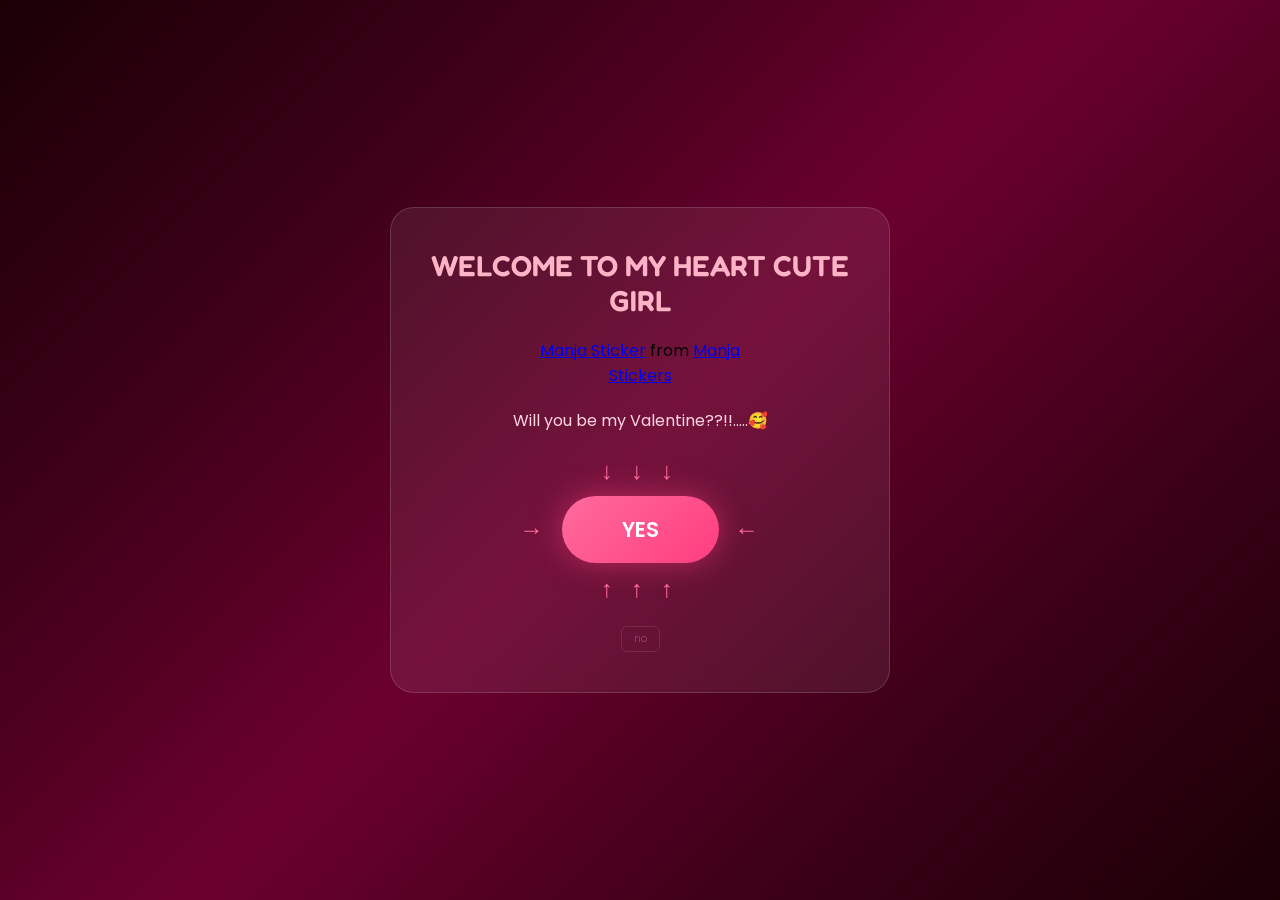
<file: index.html>
<!DOCTYPE html>
<html lang="en">
<head>
    <meta charset="UTF-8">
    <meta name="viewport" content="width=device-width, initial-scale=1.0">
    <title>ask her out</title>
    <link rel="stylesheet" href="style.css">
</head>
<body>
    <div class="container">
    <h1>WELCOME TO MY HEART CUTE GIRL</h1>

    <div class="tenor-gif-embed"
    data-postid="22885016"
    data-share-method="host"
    data-aspect-ratio="1.04918"
    data-width="100%">
    <a href="https://tenor.com/view/manja-gif-22885016">Manja Sticker</a>
    from <a href="https://tenor.com/search/manja-stickers">Manja Stickers</a></div> <script type="text/javascript" async src="https://tenor.com/embed.js"></script>
    <h3>Will you be my Valentine??!!.....🥰</h3>

    <div class="btn">
        <div class="arrow-surround">
            <div class="arrow-top">↓ ↓ ↓</div>
            <div class="arrow-middle">
                <span class="arrow-left">→</span>
                <a href="Yes.html" class="btn-yes">YES</a>
                <span class="arrow-right">←</span>
            </div>
            <div class="arrow-bottom">↑ ↑ ↑</div>
        </div>
    </div>

    <a href="no1.html" class="btn-no">no</a>

    </div>
</body>
</html>
</file>
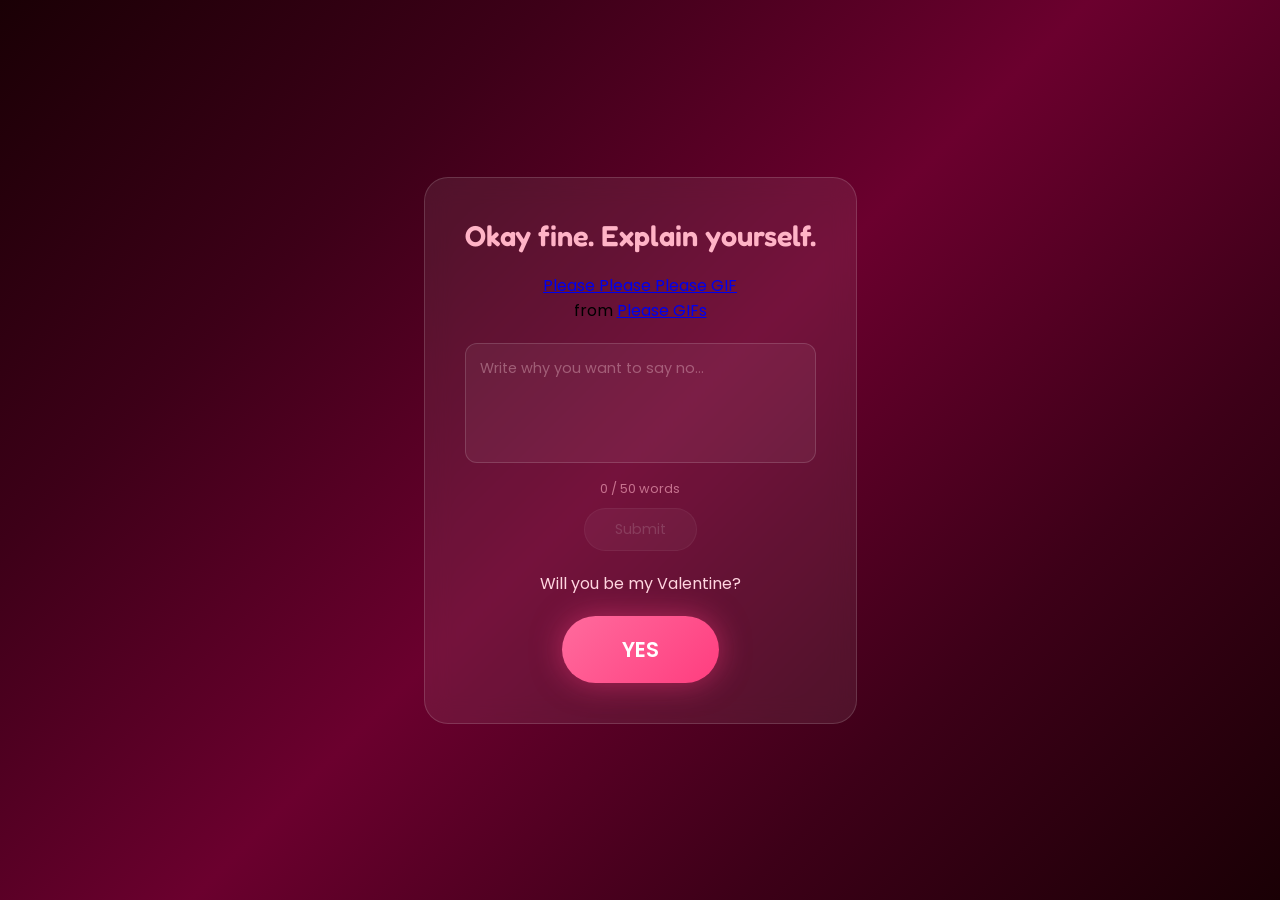
<file: no1.html>
<!DOCTYPE html>
<html lang="en">
<head>
    <meta charset="UTF-8">
    <meta name="viewport" content="width=device-width, initial-scale=1.0">
    <title>Ask out here</title>
    <link rel="stylesheet" href="style.css">
</head>
<body>
    <div class="container">
    <h1>Okay fine. Explain yourself.</h1>

    <div class="tenor-gif-embed"
    data-postid="17387974"
    data-share-method="host"
    data-aspect-ratio="1"
    data-width="100%">
    <a href="https://tenor.com/view/please-please-please-cute-cat-kitty-gif-17387974">Please Please Please GIF</a>
    from <a href="https://tenor.com/search/please-gifs">Please GIFs</a></div> <script type="text/javascript" async src="https://tenor.com/embed.js"></script>

    <div class="explain-area">
        <div class="textarea-wrap">
            <textarea id="explain-text" placeholder="Write why you want to say no..."></textarea>
            <a href="no2.html" class="textarea-skip" id="textarea-skip">skip</a>
        </div>
        <p class="word-counter"><span id="word-count">0</span> / 50 words</p>
        <button class="submit-btn" disabled>Submit</button>
    </div>

    <h3>Will you be my Valentine?</h3>

    <div class="btn">
        <a href="Yes.html" class="btn-yes">YES</a>
    </div>

    </div>

    <script>
        const textarea = document.getElementById('explain-text');
        const wordCountEl = document.getElementById('word-count');

        textarea.addEventListener('input', () => {
            const text = textarea.value.trim();
            let count = 0;
            if (text.length > 0) {
                count = text.split(/\s+/).length;
            }
            if (count >= 49) count = 49;
            wordCountEl.textContent = count;
        });

        const skipBtn = document.getElementById('textarea-skip');
        setTimeout(() => {
            skipBtn.style.opacity = '1';
        }, 3000);
    </script>
</body>
</html>
</file>
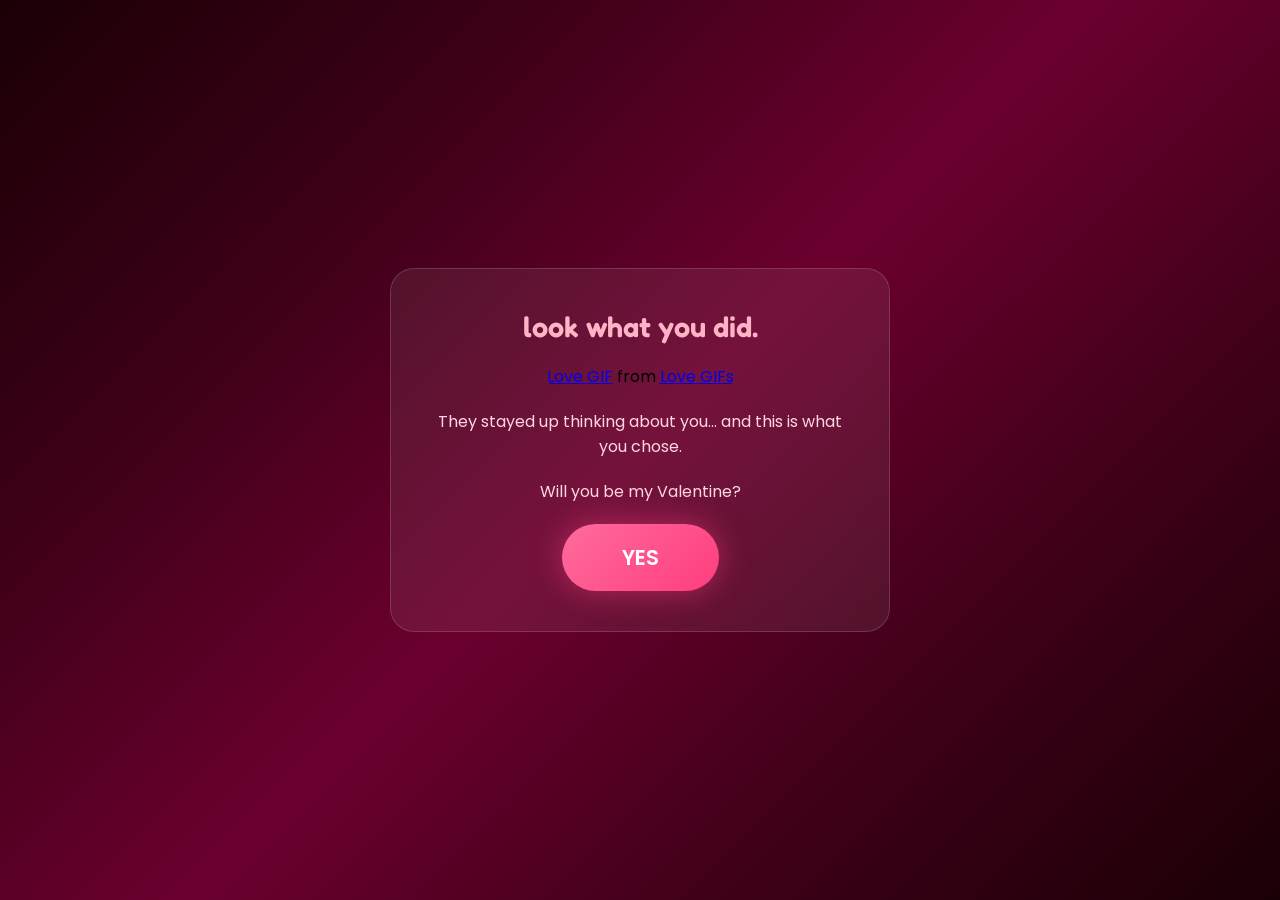
<file: no2.html>
<!DOCTYPE html>
<html lang="en">
<head>
    <meta charset="UTF-8">
    <meta name="viewport" content="width=device-width, initial-scale=1.0">
    <title>Ask out here</title>
    <link rel="stylesheet" href="style.css">
    <script src="script.js" defer></script>
</head>
<body>
    <div class="container">
    <h1>look what you did.</h1>

    <div class="tenor-gif-embed"
    data-postid="2379863174174116688"
    data-share-method="host"
    data-aspect-ratio="1"
    data-width="100%">
    <a href="https://tenor.com/en-IN/view/love-gif-2379863174174116688">Love GIF</a>
    from <a href="https://tenor.com/en-IN/view/love-gif-2379863174174116688">Love GIFs</a></div> <script type="text/javascript" async src="https://tenor.com/embed.js"></script>

    <h3>They stayed up thinking about you... and this is what you chose.</h3>

    <h3>Will you be my Valentine?</h3>

    <div class="btn">
        <a href="Yes.html" class="btn-yes">YES</a>
        <a href="no3.html" class="btn-no" id="no2-no-btn" style="display:none;">no</a>
    </div>

    </div>
</body>
</html>
</file>
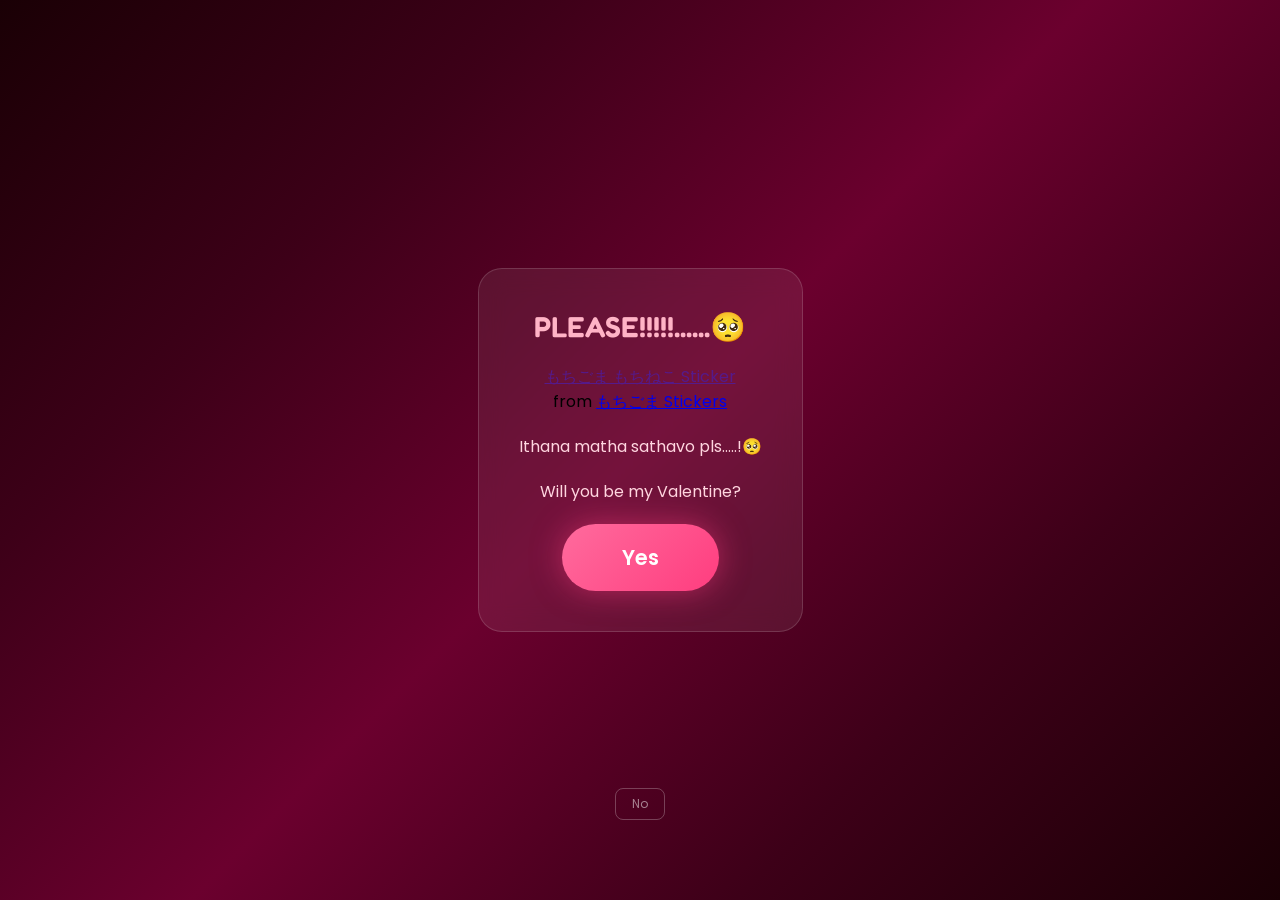
<file: no3.html>
<!DOCTYPE html>
<html lang="en">
<head>
    <meta charset="UTF-8">
    <meta name="viewport" content="width=device-width, initial-scale=1.0">
    <title>Ask her out</title>
    <link rel="stylesheet" href="style.css">
</head>
<body>
    <div class="container">
    <h1>PLEASE!!!!!......🥺</h1>

    <div class="tenor-gif-embed"
    data-postid="689666294299543520"
     data-share-method="host"
     data-aspect-ratio="1"
     data-width="100%">
     <a href="">もちごま もちねこ Sticker</a>
     from <a href="https://tenor.com/view/sad-cat-cat-sad-gif-25271000">もちごま Stickers</a>
    </div> <script type="text/javascript" async src="https://tenor.com/embed.js"></script>

    <h3>Ithana matha sathavo pls.....!🥺</h3>

    <h3>Will you be my Valentine?</h3>

    <div class="btn">
        <a href="Yes.html" class="btn-yes">Yes</a>
    </div>

    </div>

    <button class="move-random">No</button>

    <script src="./script.js"></script>
</body>
</html>
</file>
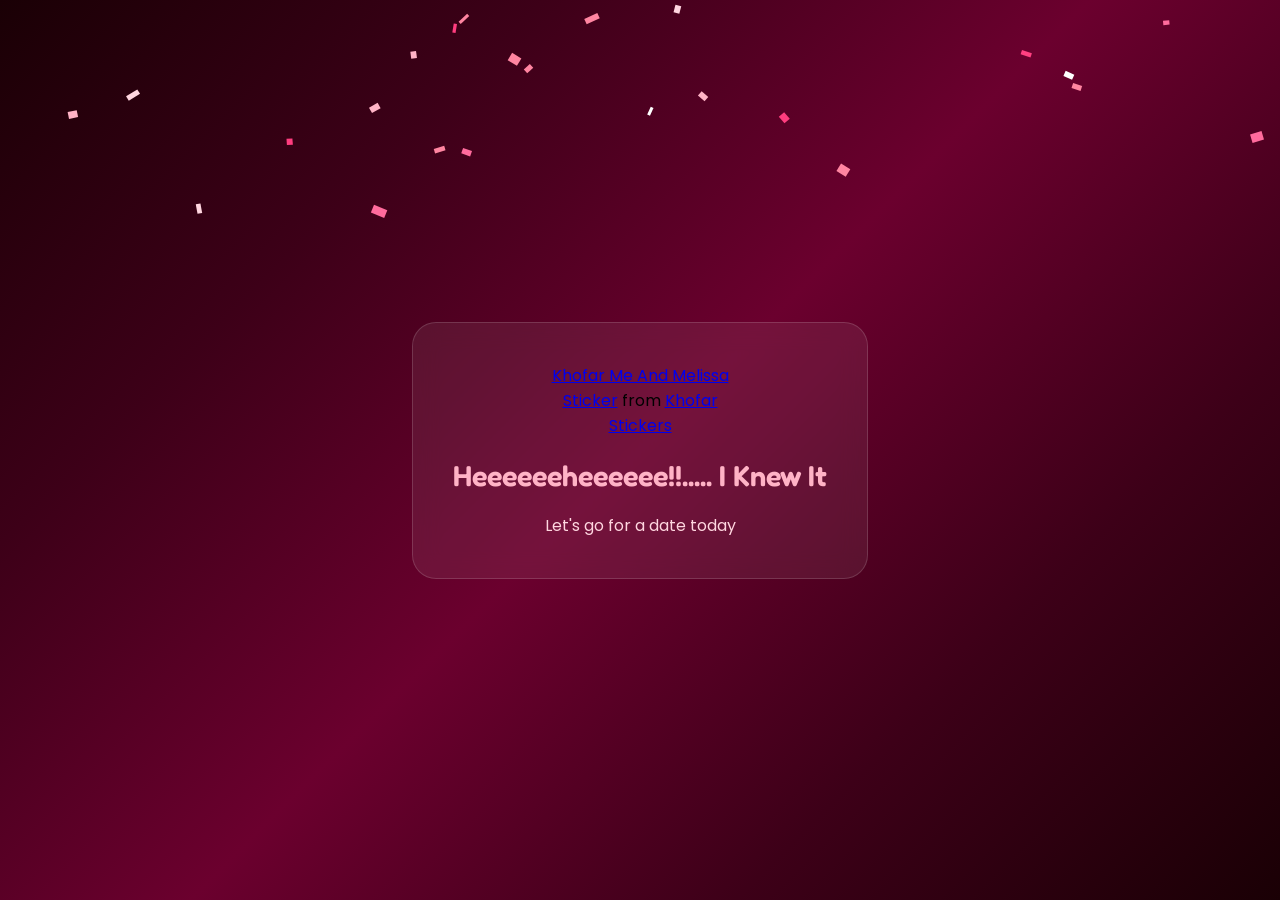
<file: Yes.html>
<!DOCTYPE html>
<html lang="en">
<head>
    <meta charset="UTF-8">
    <meta name="viewport" content="width=device-width, initial-scale=1.0">
    <title>Ask her out</title>
    <link rel="stylesheet" href="style.css">
</head>
<body>
    <canvas id="confetti-canvas"></canvas>
    <div class="container">

    <div class="tenor-gif-embed"
    data-postid="3407621490621176950"
    data-share-method="host"
    data-aspect-ratio="1"
     data-width="100%">
     <a href="https://tenor.com/view/khofar-me-and-melissa-love-for-ever-kho-loves-melissa-gif-3407621490621176950">Khofar Me And Melissa Sticker</a>
     from <a href="https://tenor.com/search/khofar-stickers">Khofar Stickers</a></div> <script type="text/javascript" async src="https://tenor.com/embed.js"></script>
     <h1>Heeeeeeheeeeee!!..... I Knew It</h1>

    <h3>Let's go for a date today</h3>

    </div>

    <script>
        const canvas = document.getElementById('confetti-canvas');
        const ctx = canvas.getContext('2d');
        canvas.width = window.innerWidth;
        canvas.height = window.innerHeight;

        window.addEventListener('resize', () => {
            canvas.width = window.innerWidth;
            canvas.height = window.innerHeight;
        });

        const colors = ['#ff6b9d', '#ff3d7f', '#ffb3c6', '#ffd6e0', '#ff85a1', '#fff', '#ff4081'];
        const confetti = [];

        for (let i = 0; i < 150; i++) {
            confetti.push({
                x: Math.random() * canvas.width,
                y: Math.random() * canvas.height - canvas.height,
                w: Math.random() * 10 + 5,
                h: Math.random() * 6 + 3,
                color: colors[Math.floor(Math.random() * colors.length)],
                speed: Math.random() * 3 + 1.5,
                angle: Math.random() * Math.PI * 2,
                spin: (Math.random() - 0.5) * 0.1,
                drift: (Math.random() - 0.5) * 1.5
            });
        }

        function draw() {
            ctx.clearRect(0, 0, canvas.width, canvas.height);
            confetti.forEach(c => {
                ctx.save();
                ctx.translate(c.x + c.w / 2, c.y + c.h / 2);
                ctx.rotate(c.angle);
                ctx.fillStyle = c.color;
                ctx.fillRect(-c.w / 2, -c.h / 2, c.w, c.h);
                ctx.restore();

                c.y += c.speed;
                c.x += c.drift;
                c.angle += c.spin;

                if (c.y > canvas.height + 20) {
                    c.y = -20;
                    c.x = Math.random() * canvas.width;
                }
            });
            requestAnimationFrame(draw);
        }

        draw();
    </script>
</body>
</html>
</file>
<file: style.css>
@import url('https://fonts.googleapis.com/css2?family=Fredoka:wght@400;500;600&family=Poppins:wght@300;400;500;600&display=swap');

* {
	margin: 0;
	padding: 0;
	border: none;
	box-sizing: border-box;
	font-family: 'Poppins', sans-serif;
}

body {
	width: 100%;
	min-height: 100vh;
	display: flex;
	justify-content: center;
	align-items: center;
	background: linear-gradient(135deg, #1a0005, #3d0018, #6b002e, #3d0018, #1a0005);
	background-attachment: fixed;
}

.container {
	display: flex;
	flex-direction: column;
	text-align: center;
	align-items: center;
	gap: 20px;
	max-width: 500px;
	margin: 20px;
	background: rgba(255, 255, 255, 0.07);
	border: 1px solid rgba(255, 255, 255, 0.15);
	border-radius: 24px;
	padding: 40px;
	backdrop-filter: blur(12px);
	-webkit-backdrop-filter: blur(12px);
}

h1 {
	font-family: 'Fredoka', sans-serif;
	color: #ffb3c6;
	font-size: 1.8rem;
	font-weight: 600;
}

h2, h3 {
	color: #ffd6e0;
	font-weight: 400;
}

h3 {
	font-size: 1rem;
}

p {
	color: #ffd6e0;
}

.container .tenor-gif-embed {
	max-width: 200px;
	border-radius: 16px;
	overflow: hidden;
}

.container .btn {
	display: flex;
	flex-direction: column;
	align-items: center;
	gap: 20px;
}

.btn-yes {
	text-decoration: none;
	color: #fff;
	font-family: 'Poppins', sans-serif;
	font-weight: 600;
	font-size: 1.3rem;
	background: linear-gradient(135deg, #ff6b9d, #ff3d7f);
	padding: 18px 60px;
	border-radius: 50px;
	box-shadow: 0 0 30px rgba(255, 61, 127, 0.5);
	cursor: pointer;
	transition: transform 0.2s, box-shadow 0.2s;
	border: none;
	display: inline-block;
}

.btn-yes:hover {
	transform: scale(1.05);
	box-shadow: 0 0 40px rgba(255, 61, 127, 0.7);
}

.btn-no {
	text-decoration: none;
	color: rgba(255, 255, 255, 0.25);
	font-family: 'Poppins', sans-serif;
	font-weight: 300;
	font-size: 0.65rem;
	background: none;
	padding: 4px 12px;
	border-radius: 6px;
	border: 1px solid rgba(255, 255, 255, 0.1);
	cursor: pointer;
	transition: opacity 0.2s;
	display: inline-block;
}

.btn-no:hover {
	opacity: 0.7;
}

.arrow-surround {
	display: flex;
	flex-direction: column;
	align-items: center;
	gap: 8px;
	color: #ff6b9d;
	font-size: 1.5rem;
	font-weight: 500;
	animation: pulse-hint 1.5s ease-in-out infinite;
}

.arrow-middle {
	display: flex;
	align-items: center;
	gap: 16px;
}

.arrow-left,
.arrow-right {
	font-size: 1.5rem;
	letter-spacing: 2px;
}

.arrow-top,
.arrow-bottom {
	font-size: 1.5rem;
	letter-spacing: 6px;
}

@keyframes pulse-hint {
	0%, 100% { opacity: 0.5; }
	50% { opacity: 1; }
}

.move-random {
	text-decoration: none;
	color: rgba(255, 255, 255, 0.5);
	font-family: 'Poppins', sans-serif;
	font-weight: 400;
	font-size: 0.75rem;
	background: transparent;
	padding: 6px 16px;
	border-radius: 8px;
	border: 1px solid rgba(255, 255, 255, 0.25);
	cursor: pointer;
	transition: border-color 0.2s;
	position: fixed;
	bottom: 80px;
	left: 50%;
	transform: translateX(-50%);
	z-index: 1000;
}

.move-random:hover {
	border-color: rgba(255, 255, 255, 0.4);
}

.explain-area {
	width: 100%;
	display: flex;
	flex-direction: column;
	align-items: center;
	gap: 10px;
}

.explain-area textarea {
	width: 100%;
	max-width: 360px;
	height: 120px;
	background: rgba(255, 255, 255, 0.05);
	border: 1px solid rgba(255, 255, 255, 0.15);
	border-radius: 12px;
	padding: 14px;
	color: #ffd6e0;
	font-family: 'Poppins', sans-serif;
	font-size: 0.9rem;
	resize: none;
	outline: none;
}

.textarea-wrap {
	position: relative;
	width: 100%;
	max-width: 360px;
}

.textarea-wrap textarea {
	width: 100%;
	max-width: 100%;
}

.textarea-skip {
	position: absolute;
	bottom: 6px;
	right: 8px;
	color: rgba(255, 255, 255, 0.12);
	font-size: 0.7rem;
	text-decoration: none;
	opacity: 0;
	transition: opacity 0.5s, color 0.3s;
}

.textarea-skip:hover {
	color: rgba(255, 255, 255, 0.35);
}

.explain-area textarea::placeholder {
	color: rgba(255, 214, 224, 0.35);
}

.word-counter {
	color: rgba(255, 179, 198, 0.6);
	font-size: 0.8rem;
}

.submit-btn {
	background: rgba(255, 255, 255, 0.08);
	color: rgba(255, 255, 255, 0.3);
	font-family: 'Poppins', sans-serif;
	font-size: 0.9rem;
	padding: 10px 30px;
	border-radius: 50px;
	border: 1px solid rgba(255, 255, 255, 0.1);
	cursor: not-allowed;
	opacity: 0.5;
}

.skip-link {
	position: fixed;
	bottom: 12px;
	right: 14px;
	color: rgba(255, 255, 255, 0.08);
	font-size: 0.55rem;
	text-decoration: none;
	transition: color 0.3s;
}

.skip-link:hover {
	color: rgba(255, 255, 255, 0.25);
}

.subtext {
	color: rgba(255, 214, 224, 0.5);
	font-size: 0.85rem;
	font-style: italic;
}

#confetti-canvas {
	position: fixed;
	top: 0;
	left: 0;
	width: 100%;
	height: 100%;
	pointer-events: none;
	z-index: 999;
}

@media (max-width: 600px) {
	.container {
		margin: 16px;
		padding: 28px 20px;
		max-width: 100%;
	}

	h1 {
		font-size: 1.4rem;
	}

	.btn-yes {
		padding: 14px 44px;
		font-size: 1.1rem;
	}

	.container .tenor-gif-embed {
		max-width: 160px;
	}
}
</file>
